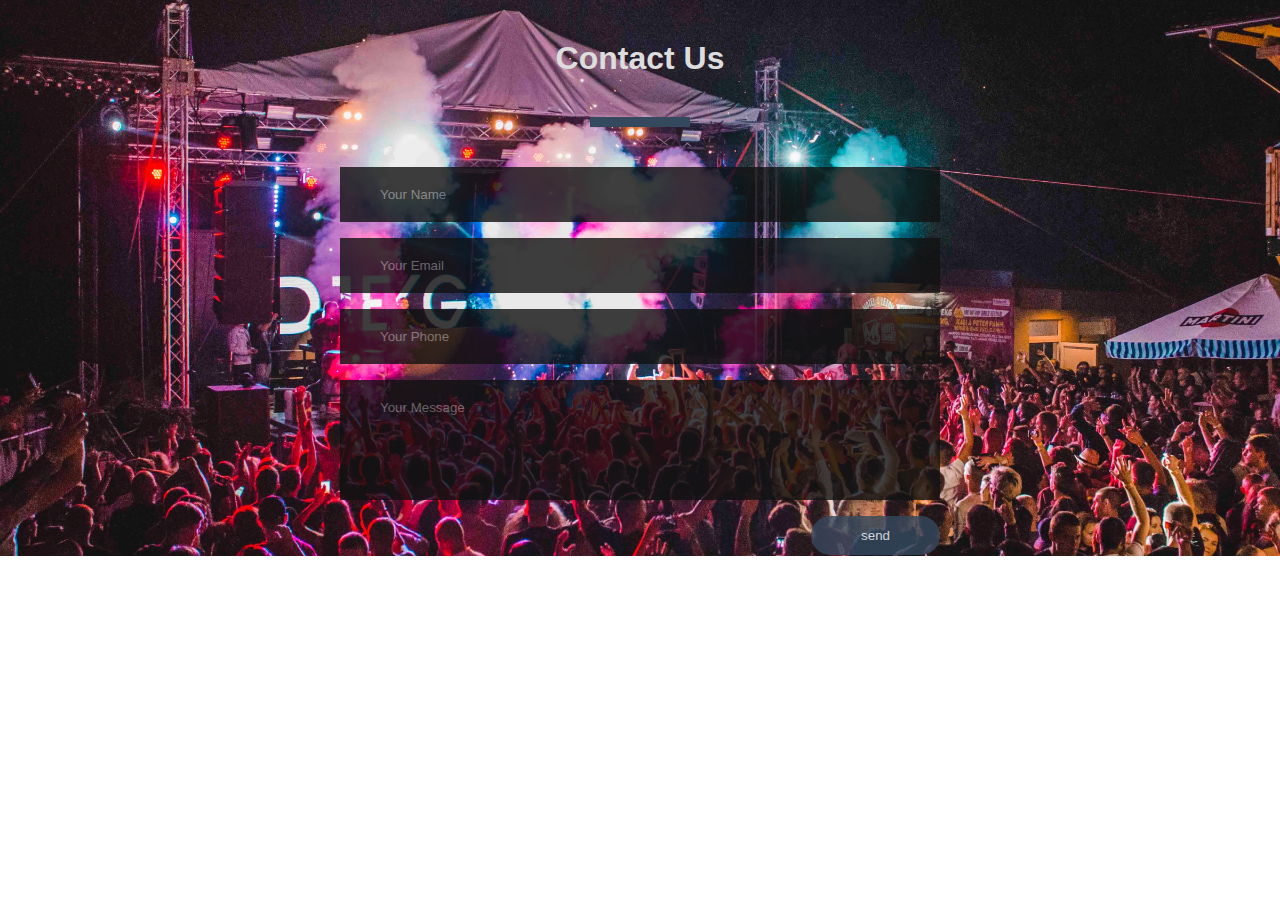
<file: contactus/contactus.html>
<!DOCTYPE html>
<html>
<head>
	<meta charset="utf-8">
	<title>Contact Us</title>
	<link rel="stylesheet" type="text/css" href="contactus.css">
	<meta name="viewport" content="width-device-width, initial-scale=1" charset="utf-8">
</head>
<body>
<div class="contact-section">
	<h1>Contact Us</h1>
	<div class="border"></div>
	<form class="contact-form" action="index.html" method="post" >
		<input type="text" class="contact-form-text" placeholder="Your Name">
		<input type="Email" class="contact-form-text" placeholder="Your Email">
		<input type="text" class="contact-form-text" placeholder="Your Phone">
		<textarea class="contact-form-text" placeholder="Your Message" ></textarea>
		<input type="submit" class="contact-form-btn" name="" value="send">
	</form>
</div>
</body>
</html>
</file>
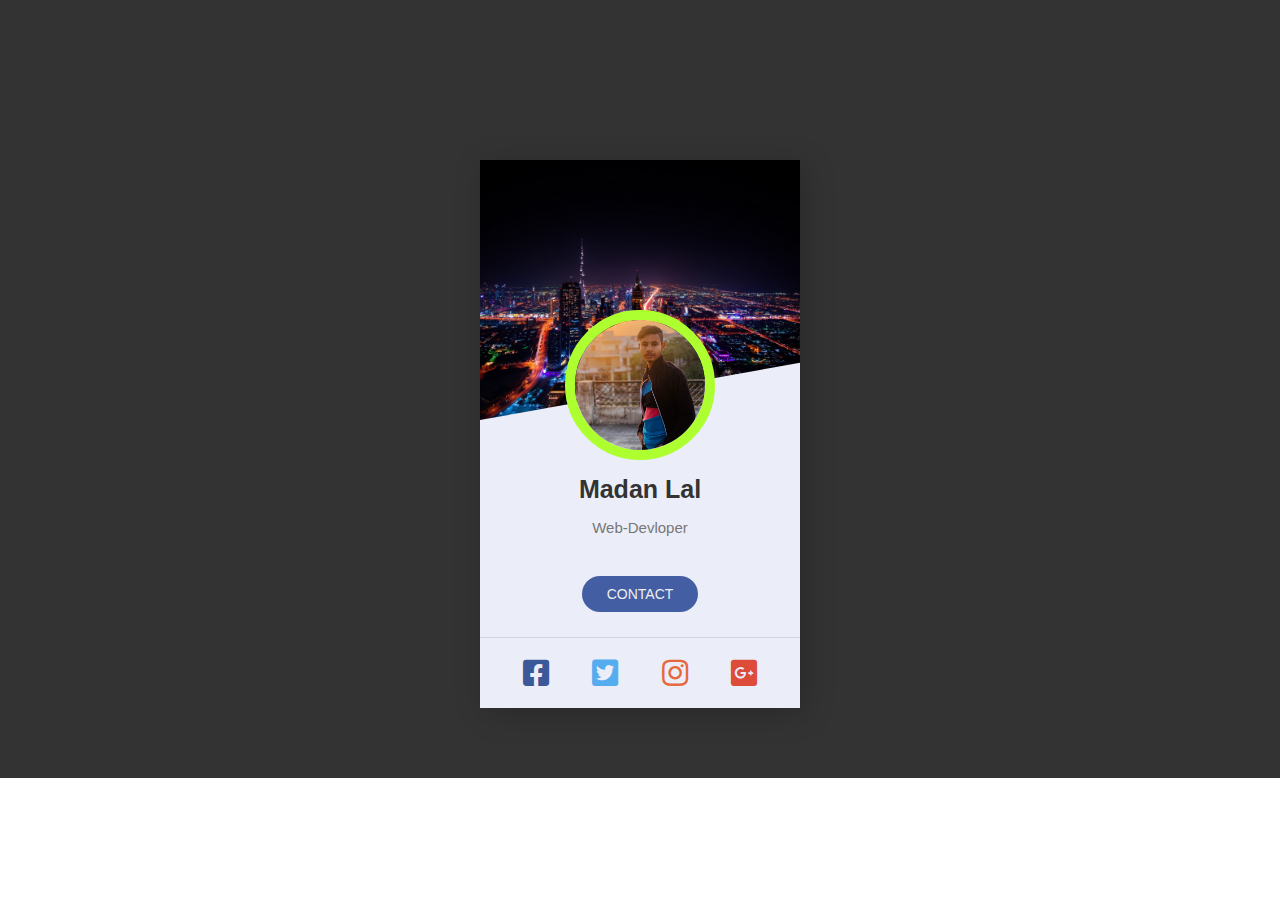
<file: Developer/developer.html>
<!DOCTYPE html>
<html>
<head>
	<title>Developer</title>
	<link rel="stylesheet" type="text/css" href="developer.css">
	<link rel="stylesheet" href="https://use.fontawesome.com/releases/v5.8.1/css/all.css">
</head>
<body>
	<section>
		<div class="container">
			<h1 class="heading">Developer</h1>
			<div class="card-wrapper">
				<div class="card">
					<img src="bg.jpg" alt="card background" class="card-img">
					<img src="madan.jpeg"alt="profile image" class="profile-image">
					<h1>Madan Lal</h1>
					<p class="job-title">Web-Devloper</p>
					<p class="about">
						
					</p>
					<a href="contactus/contactus.html" class="btn">Contact</a>
					<ul class="social-media">
						<li><a href="https://www.facebook.com/profile.php?id=100007606719181"><i class="fab fa-facebook-square"></i></a></li>
						<li><a href="https://twitter.com/MadanLa27668035"><i class="fab fa-twitter-square"></i></a></li>
						<li><a href="https://www.instagram.com/madanappy/?hl=en"><i class="fab fa-instagram"></i></a></li>
						<li><a href="#"><i class="fab fa-google-plus-square"></i></a></li>
					</ul>
				</div>
				
			

			</div>
		</div>
	</section>
</body>
</html>
</file>
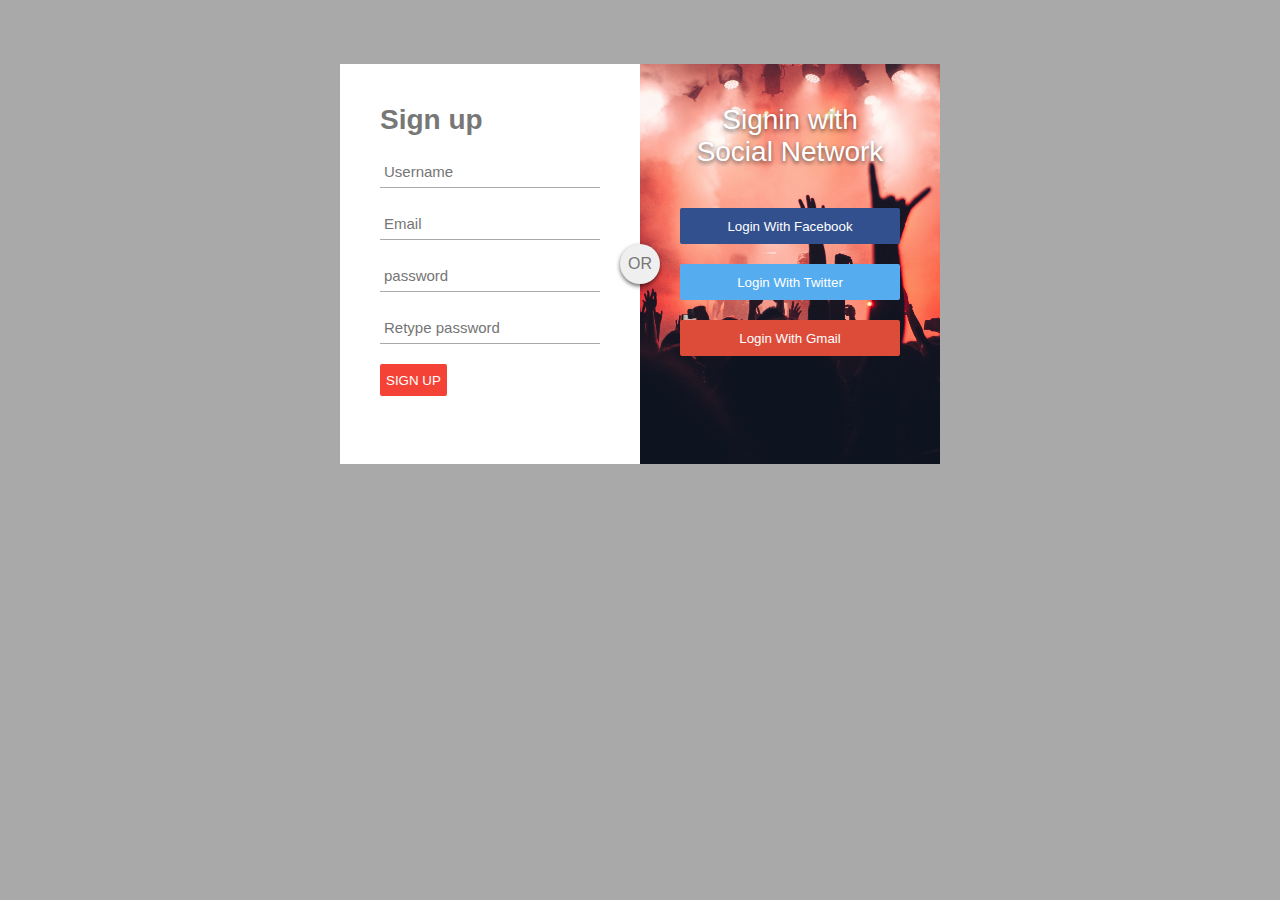
<file: login/loginindex.html>
<!DOCTYPE html>
<html>
<head>
	<title>Login/Signup Page</title>
	<link rel="stylesheet" type="text/css" href="loginpage.css">
</head>
<body>
<div id="loginbox">
	<div id="left">
		<h1>Sign up</h1>
		<input type="text" name="username" placeholder="Username">
		<input type="text" name="username" placeholder="Email">
		<input type="password" name="password" placeholder="password">
		<input type="password" name="password" placeholder="Retype password">
		<input type="submit" name="Signup-button" value="Sign Up">
	</div>
	<div id="right">

		<span class="signinwith"> Signin with <br/>Social Network</span>
		<button class="social Facebook">Login With Facebook</button>
		<button class="social Twitter">Login With Twitter</button>
		<button class="social Gmail">Login With Gmail</button>

	</div>
	<div class="or">OR</div>
</div>
</body>
</html>
</file>
<file: contactus/contactus.css>
*{
	margin: 0;
	padding: 0;
	font-family: "montserrat" ,sans-serif;
}
.contact-section{
	background: url(bg.jpg) no-repeat center ;
	background-size: cover;
	padding: 40px 0;
}
.contact-section h1{
	text-align: center;
	color: #ddd;
}
.border{
	width: 100px;
	height: 10px;
	background: #34495e;
	margin: 40px auto;	
}
.contact-form{
	max-width: 600px;
	margin: auto;
	padding: 0 10px;
	overflow: block;

}
.contact-form-text{
	display: block;
	width: 100%;
	box-sizing: border-box;
	margin: 16px 0;
	border: 0;
	background: #111;
	padding: 20px 40px;
	outline: none;
	color: #ddd;
	transition: 0.5s;
	opacity: 0.8;
}
.contact-form-text:hover {
	box-shadow: 0 0 10px 4px #34495e;
	opacity: 1;
}
textarea.contact-form-text{
	resize: none;
	height: 120px;
}
.contact-form-btn{
	float: right;
	border: 0;
	background: #34495e;
	color: #fff;
	padding: 12px 50px;
	border-radius: 20px;
	cursor: pointer;
	transition: 0.5s;
	opacity: 0.8;
}
.contact-form-btn:hover{
	background: #2980b9;
	opacity: 1;
}
</file>
<file: Developer/developer.css>
*{
	margin: 0;
	padding: 0;
	box-sizing: border-box;
	
}
html{
	font-size: 10px;
	font-family: "Roboto", sans-serif;

}
a{
	text-decoration: none;
	color: #fff;
}
section{
	padding: 5rem 0;
	background-color: #333;
}
.heading{
	text-transform: uppercase;
	font-size: 3.5rem;
	letter-spacing:3px;
	margin-right: -3px;
	margin-bottom: 5rem;
	text-align: center;
	color: #333;
	position: relative;
}
.heading:hover{
	content: "";
	width: 10rem;
	height: .8rem;
	background-color: #45e19f;
	position: absolute;
	bottom: -2rem;
	left: 50%;
	transform: translateX(-50%);
	border-radius: 2rem;
}
.card-wrapper{
	display: flex;
	align-items: center;
	align-content: center;
	flex-direction: column;
}
.card{
	width: 32rem;
	background-color: #ebeef8;
	display: flex;
	flex-direction: column;
	align-items: center;
	justify-content: center;
	margin: 2rem 0;
	box-shadow: .5rem .5rem 3rem rgba(0,0,0,0.2);
}
.card .card-img{
	width: 100%;
	height: 26rem;
	object-fit: cover;
	-webkit-clip-path: polygon(0 0, 100% 0, 100% 78%, 0% 100%);
	clip-path: polygon(0 0, 100% 0, 100% 78%, 0% 100%);
}
.profile-image{
	width: 15rem;
	height: 15rem;
	object-fit: cover;
	border-radius: 50%;
	margin-top: -11rem;
	z-index: 999;
	border: 1rem solid greenyellow;
}
.card h1{
	font-size: 2.5rem;
	color: #333;
	margin: 1.5rem 0;
}
.job-title{
	color: #777;
	font-size: 1.5rem;
	font-weight: 300;
}
.about{
	font-size: 1.5rem;
	margin: 1.5rem 0;
	font-style: italic;
	text-align: center;
	color: #333;
}
.card .btn{
	padding: 1rem 2.5rem;
	background-color: #445ea3;
	border-radius: 2rem;
	margin: 1rem 0;
	text-transform: uppercase;
	color: #eee;
	font-size: 1.4rem;transition: all .5s;
}
.card .btn:hover{
	transform: translateY(-2px);
	box-shadow: .5rem .5rem 2rem rgba(0,0,0,.2);
	
}
.card .btn:active{
	transform: translateY(0);
	box-shadow: none;
}
.social-media{
	width: 100%;
	list-style: none;
	display: flex;
	justify-content: space-evenly;
	padding: 2rem 0;
	margin-top: 1.5rem;
	border-top: 1px solid rgba(0,0,0,.1);
}
.social-media i{
	font-size: 3rem;
	transition: color .5s;
}
.fa-facebook-square{
	color: #3b5999;
}
.fa-twitter-square{
	color: #55acee;
}
.fa-instagram{
	color: #e6683c;
}
.fa-google-plus-square{
	color: #dd4b39;
}

.fa-facebook-square:hover,
.fa-twitter-square:hover,
.fa-instagram:hover,
.fa-google-plus-square:hover{
	color: #45e19f;
}

@media screen and (min-width: 600px){
	.card-wrapper{
		flex-direction: row;
		flex-wrap: wrap;
		justify-content: center;
		align-items: center;
	}
	.card{
		margin: 2rem
	}
	@keyframes fadeIn{
	from{
		opacity: 0;
		}
	
	to{
		opacity: 1;
	}
}
	.card:nth-child(2){
		animation: fadeIn .5s .5s backwards;
	}

}
</file>
<file: login/loginpage.css>
body{
	margin: 0;
	padding: 0;
	background: #A9A9A9;
	font-size: 16px;
	color: #777;
	font-family: sans-serif;
	font-weight: 300;
}
#loginbox{

	position: relative;
	margin: 5% auto;
	height: 400px;
	width: 600px;
	background: #fff;
	box-shadow: 0 2px 4 px rgba(0, 0, 0, 0.6);
}
#left{
	position: absolute;
	top: 0;
	left: 0;
	box-sizing: border-box; 
	padding: 40px;
	width: 300px;
	height: 400px;

}
h1{
	margin: 0 0 20px 0;
	font-weight: 300px;
	font-size: 28px;
}
input[type="text"],
input[type="password"]
{
	display: block;
	box-sizing: border-box;
	margin-bottom: 20px;
	padding: 4px;
	width: 220px;
	height: 32px;
	border: none;
	outline: none;
	border-bottom: 1px solid #aaa;
	font-family: sans-serif;
	font-size: 15px;
	transition: 0.2s ease;

}
input[type="submit"]
{
	margin-bottom: 28px;
	widows: 120px;
	height: 32px;
	background: #f44336;
	border: none;
	border-radius: 2px;
	color: #fff;
	font-family: sans-serif;
	font-weight: 500;
	text-transform: uppercase;
	transition: 0.2s ease;
	cursor: pointer;

}
input[type="submit"]:hover,
input[type="submit"]:focus
{
	background: #ff5722;
	transition: 0.2s ease;

}
#right{
	position: absolute;
	top: 0;
	right: 0;
	box-sizing: border-box;
	padding: 40px;
	width: 300px;
	height: 400px;
	background-image: url(image1.jpg);
	background-size: cover;
	background-position: center;
}
.or{
	position: absolute;
	top: 180px;
	left: 280px;
	width: 40px;
	height: 40px;
	background: #efefef;
	border-radius: 50%;
	box-shadow: 0 2px 4px rgba(0, 0, 0, 0.6);
	line-height: 40px;
	text-align: center;
	

}
.right ,.signinwith
{
	display: block;
	margin-bottom: 40px;
	font-size: 28px;
	color: #fff;
	text-align: center;
	text-shadow: 0 2px 4px rgba(0, 0, 0, 0.6);
}
.buttons , .social{
	margin-bottom: 20px;
	width: 220px;
	height: 36px;
	border: none;
	border-radius: 2px;
	color: #fff;
	font-family: sans-serif;
	font-weight: 500;
	transition: 0.25s ease;
	cursor: pointer;
}
.Facebook
{
	background: #32508e;
}
.Twitter{
	background: #55acee;
}
.Gmail{
	background: #dd4b39;
}
</file>
